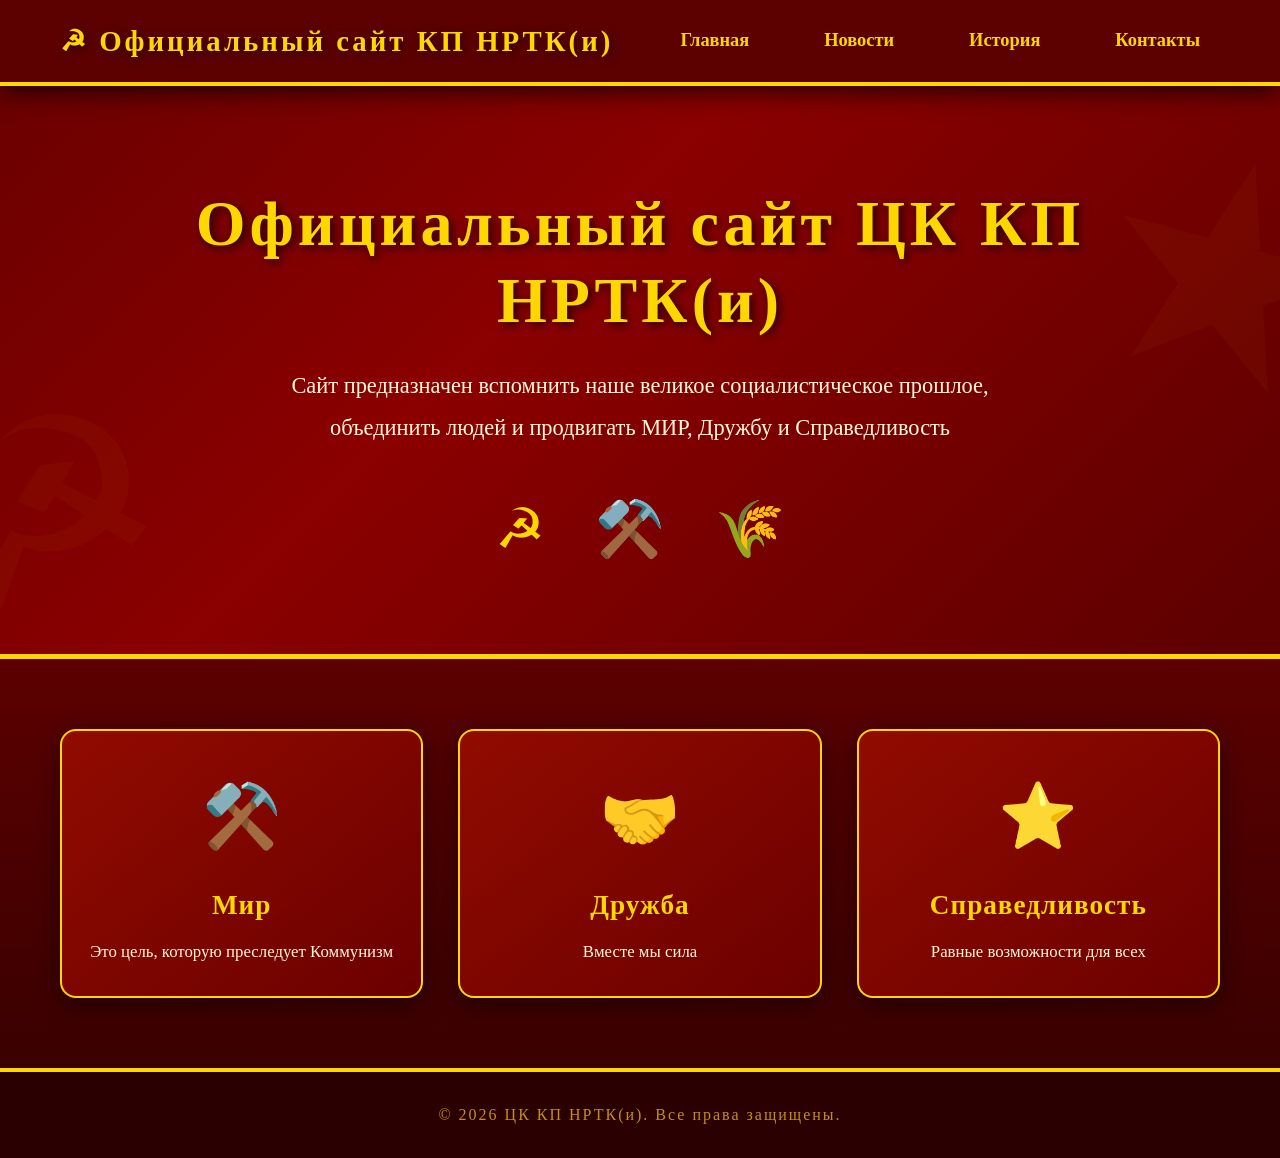
<file: index.html>
<!DOCTYPE html>
<html lang="ru">
<head>
    <meta charset="UTF-8">
    <meta name="viewport" content="width=device-width, initial-scale=1.0">
    <title>Main page KP</title>
    <link rel="stylesheet" href="style.css">
</head>
<body>
    <nav>
        <div class="nav-container">
            <a href="index.html" class="logo">☭ Официальный сайт КП НРТК(и)</a>
            <ul class="nav-links">
                <li><a href="index.html">Главная</a></li>
                <li><a href="news.html">Новости</a></li>
                <li><a href="history.html">История</a></li>
                <li><a href="contacts.html">Контакты</a></li>
            </ul>
        </div>
    </nav>

    <main>
        <section class="hero">
            <div class="hero-content">
                <div class="hero-text">
                    <h1>Официальный сайт ЦК КП НРТК(и)</h1>
                    <p>Сайт предназначен вспомнить наше великое социалистическое прошлое, объединить людей и продвигать МИР, Дружбу и Справедливость</p>
                    <div class="hero-symbols">
                        <span>☭</span>
                        <span>⚒️</span>
                        <span>🌾</span>
                    </div>
                </div>
            </div>
        </section>

        <section class="features">
            <div class="container">
                <div class="feature-grid">
                    <div class="feature-card">
                        <div class="feature-icon">⚒️</div>
                        <h3>Мир</h3>
                        <p>Это цель, которую преследует Коммунизм</p>
                    </div>
                    <div class="feature-card">
                        <div class="feature-icon">🤝</div>
                        <h3>Дружба</h3>
                        <p>Вместе мы сила</p>
                    </div>
                    <div class="feature-card">
                        <div class="feature-icon">⭐</div>
                        <h3>Справедливость</h3>
                        <p>Равные возможности для всех</p>
                    </div>
                </div>
            </div>
        </section>
    </main>

    <footer>
        <p>© 2026 ЦК КП НРТК(и). Все права защищены.</p>
    </footer>
</body>
</html>
</file>
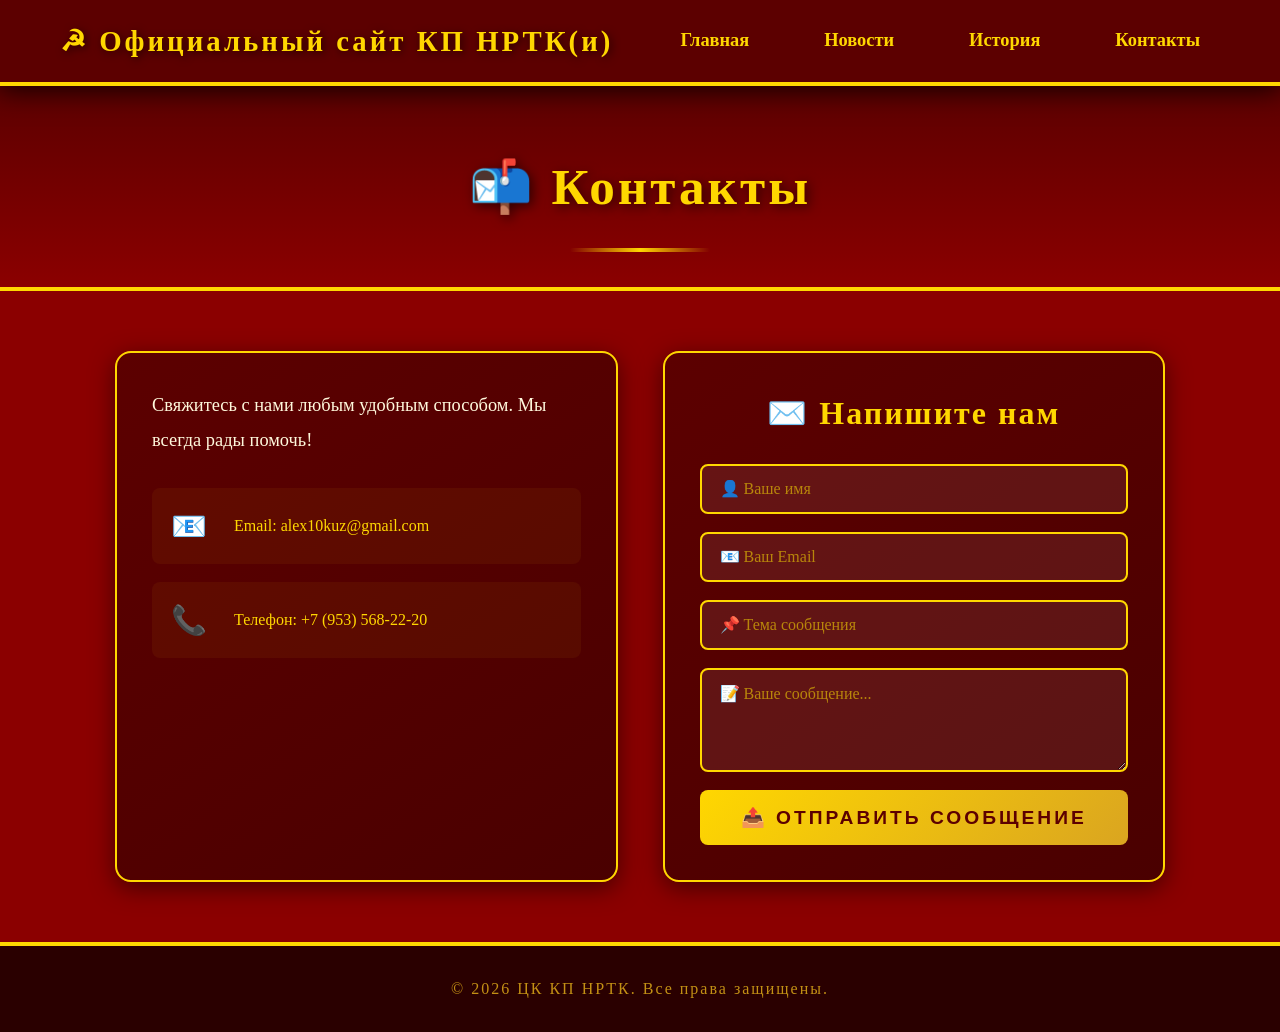
<file: contacts.html>
<!DOCTYPE html>
<html lang="ru">
<head>
    <meta charset="UTF-8">
    <meta name="viewport" content="width=device-width, initial-scale=1.0">
    <title>Контакты - Социалистический портал</title>
    <link rel="stylesheet" href="style.css">
    <style>
        /* ---------- СТИЛИ ДЛЯ КОНТАКТОВ ---------- */
        .contacts-content {
            padding: 60px 0;
            background: #8B0000;
        }

        .contacts-grid {
            display: grid;
            grid-template-columns: 1fr 1fr;
            gap: 45px;
            max-width: 1050px;
            margin: 0 auto;
        }

        .contact-info {
            background: linear-gradient(145deg, #5C0000, #4A0000);
            padding: 35px;
            border-radius: 16px;
            border: 2px solid #FFD700;
            box-shadow: 0 6px 25px rgba(0,0,0,0.5);
        }

        .contact-info p {
            font-size: 1.15rem;
            color: #FFF8DC;
            margin-bottom: 30px;
            line-height: 1.9;
        }

        .contact-details {
            display: flex;
            flex-direction: column;
            gap: 18px;
        }

        .contact-item {
            display: flex;
            align-items: center;
            gap: 18px;
            padding: 14px 18px;
            background: rgba(255,215,0,0.05);
            border-radius: 8px;
            transition: all 0.3s ease;
            border: 1px solid transparent;
        }

        .contact-item:hover {
            background: rgba(255,215,0,0.1);
            transform: translateX(8px);
            border-color: rgba(255,215,0,0.2);
        }

        .contact-icon {
            font-size: 1.8rem;
            min-width: 45px;
        }

        /* ---------- ФОРМА ---------- */
        .contact-form {
            background: linear-gradient(145deg, #5C0000, #4A0000);
            padding: 35px;
            border-radius: 16px;
            border: 2px solid #FFD700;
            box-shadow: 0 6px 25px rgba(0,0,0,0.5);
        }

        .contact-form h3 {
            color: #FFD700;
            font-size: 2rem;
            margin-bottom: 25px;
            text-align: center;
            letter-spacing: 2px;
        }

        .contact-form form {
            display: flex;
            flex-direction: column;
            gap: 18px;
        }

        .contact-form input,
        .contact-form textarea {
            padding: 14px 18px;
            background: rgba(255,255,255,0.08);
            border: 2px solid #FFD700;
            border-radius: 8px;
            color: #FFF8DC;
            font-size: 1rem;
            font-family: inherit;
            transition: all 0.3s ease;
        }

        .contact-form input:focus,
        .contact-form textarea:focus {
            outline: none;
            background: rgba(255,255,255,0.12);
            border-color: #FFF8DC;
            box-shadow: 0 0 20px rgba(255,215,0,0.15);
        }

        .contact-form input::placeholder,
        .contact-form textarea::placeholder {
            color: #B8860B;
        }

        .btn-submit {
            padding: 16px;
            background: linear-gradient(135deg, #FFD700, #DAA520);
            color: #5C0000;
            border: none;
            border-radius: 8px;
            font-size: 1.2rem;
            font-weight: bold;
            cursor: pointer;
            transition: all 0.3s ease;
            text-transform: uppercase;
            letter-spacing: 3px;
        }

        .btn-submit:hover {
            background: linear-gradient(135deg, #FFF8DC, #FFD700);
            transform: translateY(-3px);
            box-shadow: 0 8px 30px rgba(255,215,0,0.3);
        }

        .btn-submit:disabled {
            opacity: 0.6;
            cursor: not-allowed;
            transform: none;
        }

        /* ---------- УВЕДОМЛЕНИЯ ---------- */
        .form-message {
            display: none;
            padding: 15px 20px;
            border-radius: 8px;
            text-align: center;
            font-size: 1rem;
            margin-top: 15px;
            animation: slideDown 0.5s ease;
        }

        .form-message.show {
            display: block;
        }

        .form-message.success {
            background: rgba(107, 255, 107, 0.1);
            border: 2px solid #6BFF6B;
            color: #6BFF6B;
        }

        .form-message.error {
            background: rgba(255, 107, 107, 0.1);
            border: 2px solid #FF6B6B;
            color: #FF6B6B;
        }

        .form-message.loading {
            background: rgba(107, 181, 255, 0.1);
            border: 2px solid #6BB5FF;
            color: #6BB5FF;
        }

        @keyframes slideDown {
            from {
                opacity: 0;
                transform: translateY(-20px);
            }
            to {
                opacity: 1;
                transform: translateY(0);
            }
        }

        /* ---------- SPINNER ДЛЯ ЗАГРУЗКИ ---------- */
        .spinner {
            display: inline-block;
            width: 20px;
            height: 20px;
            border: 3px solid rgba(255,255,255,0.3);
            border-radius: 50%;
            border-top-color: #fff;
            animation: spin 1s ease-in-out infinite;
            margin-right: 10px;
            vertical-align: middle;
        }

        @keyframes spin {
            to { transform: rotate(360deg); }
        }

        @media (max-width: 768px) {
            .contacts-grid {
                grid-template-columns: 1fr;
                gap: 30px;
            }
            
            .contact-form,
            .contact-info {
                padding: 20px;
            }
        }
    </style>
</head>
<body>
    <nav>
        <div class="nav-container">
            <a href="index.html" class="logo">☭ Официальный сайт КП НРТК(и)</a>
            <ul class="nav-links">
                <li><a href="index.html">Главная</a></li>
                <li><a href="news.html">Новости</a></li>
                <li><a href="history.html">История</a></li>
                <li><a href="contacts.html" class="active">Контакты</a></li>
            </ul>
        </div>
    </nav>

    <main>
        <section class="page-header">
            <div class="container">
                <h1>📬 Контакты</h1>
                <div class="divider"></div>
            </div>
        </section>

        <section class="contacts-content">
            <div class="container">
                <div class="contacts-grid">
                    <!-- Контактная информация -->
                    <div class="contact-info">
                        <p>
                            <!-- ВСТАВЬТЕ СВОЙ ТЕКСТ ЗДЕСЬ -->
                            Свяжитесь с нами любым удобным способом. Мы всегда рады помочь!
                        </p>
                        
                        <div class="contact-details">
                            <div class="contact-item">
                                <span class="contact-icon">📧</span>
                                <span>Email: alex10kuz@gmail.com</span>
                            </div>
                            <div class="contact-item">
                                <span class="contact-icon">📞</span>
                                <span>Телефон: +7 (953) 568-22-20</span>
                            </div>
                        </div>
                    </div>
                    
                    <!-- ФОРМА ОБРАТНОЙ СВЯЗИ -->
                    <div class="contact-form">
                        <h3>✉️ Напишите нам</h3>
                        
                        <!-- 
                            ═══════════════════════════════════════════
                            ВАШ ЭНДПОИНТ ОТ FORMSUBMIT
                            ═══════════════════════════════════════════
                        -->
                        <form id="contactForm" 
                              action="https://formsubmit.co/el/yaseso" 
                              method="POST"
                              onsubmit="return handleSubmit(event)">
                            
                            <!-- Скрытые настройки FormSubmit -->
                            <input type="hidden" name="_captcha" value="false">
                            <input type="hidden" name="_template" value="table">
                            <input type="hidden" name="_next" value="https://your-site.com/thanks.html">
                            
                            <!-- Поля формы -->
                            <input type="text" name="name" placeholder="👤 Ваше имя" required>
                            <input type="email" name="email" placeholder="📧 Ваш Email" required>
                            <input type="text" name="subject" placeholder="📌 Тема сообщения" required>
                            <textarea name="message" rows="4" placeholder="📝 Ваше сообщение..." required></textarea>
                            
                            <button type="submit" class="btn-submit" id="submitBtn">
                                📤 Отправить сообщение
                            </button>
                        </form>
                        
                        <!-- Сообщения об успехе/ошибке -->
                        <div id="formMessage" class="form-message"></div>
                    </div>
                </div>
            </div>
        </section>
    </main>

    <footer>
        <p>© 2026 ЦК КП НРТК. Все права защищены.</p>
    </footer>

    <script>
        // ==============================================
        // ОБРАБОТКА ОТПРАВКИ ФОРМЫ
        // ==============================================
        
        async function handleSubmit(e) {
            e.preventDefault();
            
            const form = document.getElementById('contactForm');
            const submitBtn = document.getElementById('submitBtn');
            const messageDiv = document.getElementById('formMessage');
            
            // Получаем данные формы
            const formData = new FormData(form);
            
            // Показываем загрузку
            submitBtn.disabled = true;
            submitBtn.innerHTML = '<span class="spinner"></span> Отправка...';
            
            messageDiv.className = 'form-message loading show';
            messageDiv.textContent = '⏳ Отправка сообщения...';
            
            try {
                // Отправляем запрос на ваш эндпоинт
                const response = await fetch('https://formsubmit.co/el/yaseso', {
                    method: 'POST',
                    body: formData
                });
                
                // FormSubmit возвращает HTML-страницу, проверяем статус
                if (response.ok) {
                    // Успешно отправлено
                    messageDiv.className = 'form-message success show';
                    messageDiv.innerHTML = `
                        ✅ <strong>Спасибо!</strong> Ваше сообщение отправлено.<br>
                        <small style="opacity: 0.7;">Мы свяжемся с вами в ближайшее время.</small>
                    `;
                    
                    // Очищаем форму
                    form.reset();
                    
                    // Скрываем сообщение через 5 секунд
                    setTimeout(() => {
                        messageDiv.className = 'form-message';
                    }, 5000);
                } else {
                    throw new Error('Ошибка отправки: ' + response.status);
                }
                
            } catch (error) {
                // Ошибка
                messageDiv.className = 'form-message error show';
                messageDiv.innerHTML = `
                    ❌ <strong>Ошибка!</strong> Не удалось отправить сообщение.<br>
                    <small style="opacity: 0.7;">Пожалуйста, попробуйте позже или напишите нам на почту напрямую.</small>
                `;
                
                console.error('Ошибка отправки:', error);
            } finally {
                // Восстанавливаем кнопку
                submitBtn.disabled = false;
                submitBtn.innerHTML = '📤 Отправить сообщение';
            }
        }

        // ==============================================
        // АЛЬТЕРНАТИВНЫЙ ВАРИАНТ (если fetch не работает)
        // ==============================================
        
        // Если форма не отправляется через fetch, используйте этот вариант:
        /*
        function handleSubmit(e) {
            // Форма отправится обычным способом через action
            // Показываем сообщение об успехе
            const messageDiv = document.getElementById('formMessage');
            messageDiv.className = 'form-message success show';
            messageDiv.innerHTML = `
                ✅ <strong>Спасибо!</strong> Ваше сообщение отправлено.<br>
                <small style="opacity: 0.7;">Мы свяжемся с вами в ближайшее время.</small>
            `;
            
            setTimeout(() => {
                messageDiv.className = 'form-message';
            }, 5000);
            
            return true; // Разрешаем отправку
        }
        */
    </script>
</body>
</html>
</file>
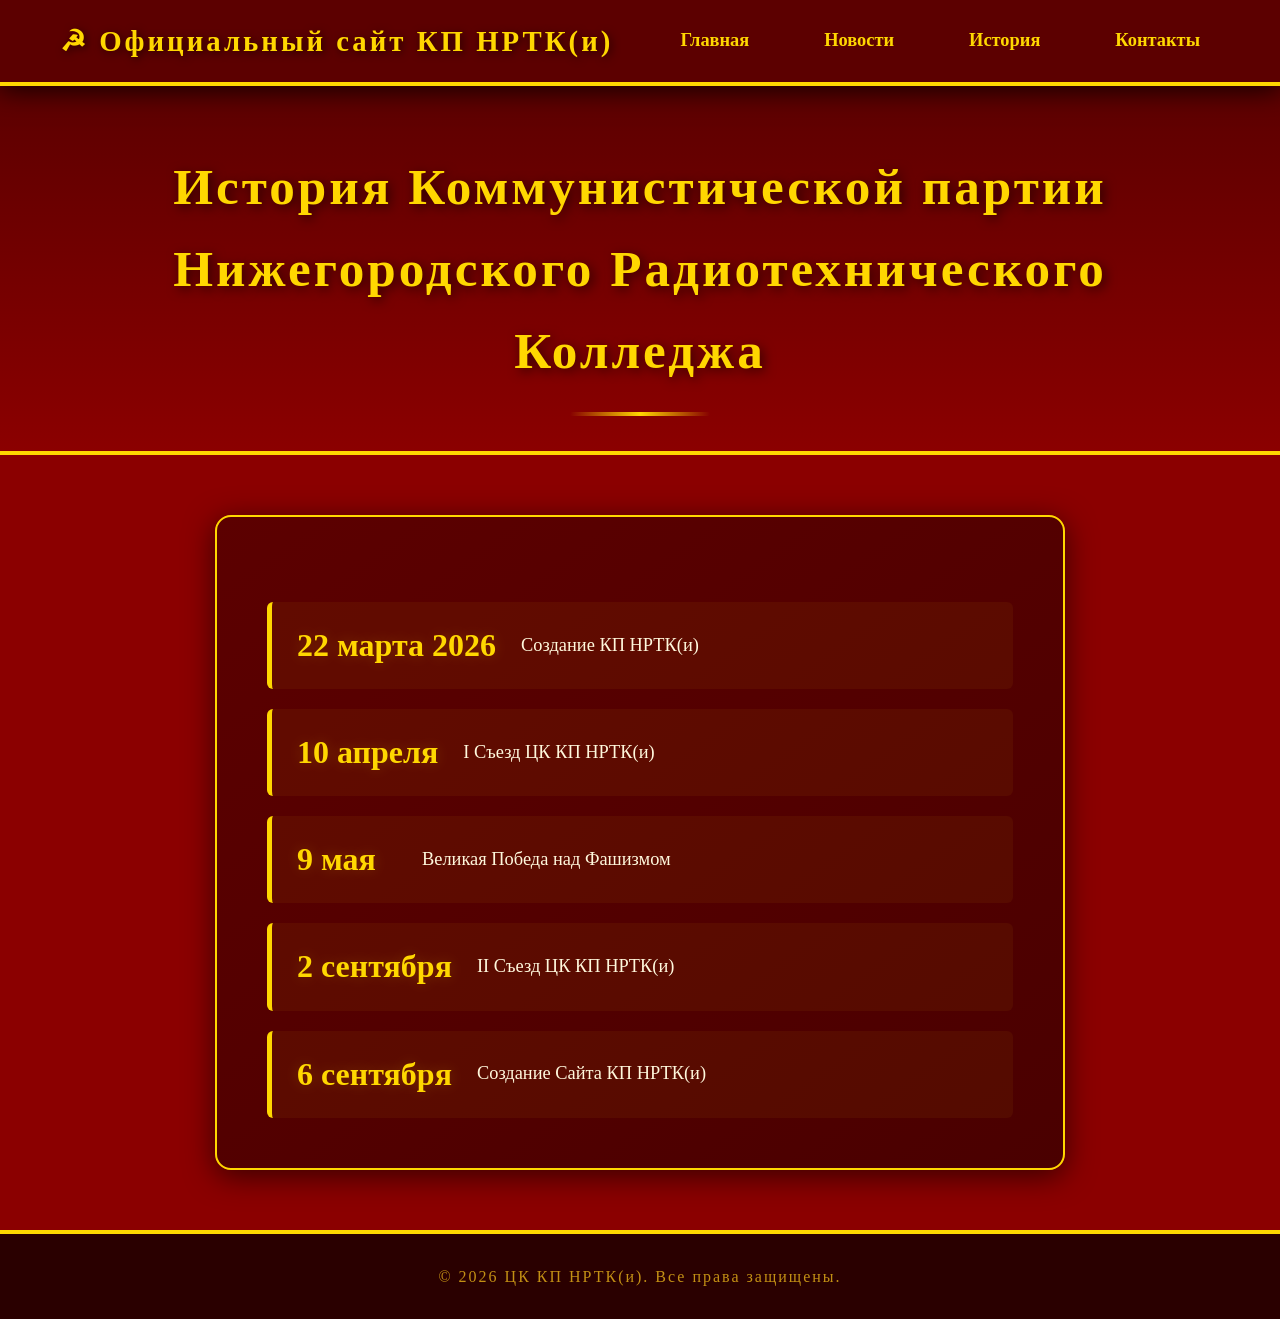
<file: history.html>
<!DOCTYPE html>
<html lang="ru">
<head>
    <meta charset="UTF-8">
    <meta name="viewport" content="width=device-width, initial-scale=1.0">
    <title>История - Социалистический портал</title>
    <link rel="stylesheet" href="style.css">
</head>
<body>
    <nav>
        <div class="nav-container">
            <a href="index.html" class="logo">☭ Официальный сайт КП НРТК(и)</a>
            <ul class="nav-links">
                <li><a href="index.html">Главная</a></li>
                <li><a href="news.html">Новости</a></li>
                <li><a href="history.html">История</a></li>
                <li><a href="contacts.html">Контакты</a></li>
            </ul>
        </div>
    </nav>

    <main>
        <section class="page-header">
            <div class="container">
                <h1>История Коммунистической партии Нижегородского Радиотехнического Колледжа</h1>
                <div class="divider"></div>
            </div>
        </section>

        <section class="history-content">
            <div class="container">
                <div class="history-text">
                    <p></p>
                    
                    <div class="history-timeline">
                        <div class="timeline-item">
                            <div class="year">22 марта 2026</div>
                            <div class="event">Создание КП НРТК(и)</div>
                        </div>
                        <div class="timeline-item">
                            <div class="year">10 апреля</div>
                            <div class="event">I Съезд ЦК КП НРТК(и)</div>
                        </div>
                        <div class="timeline-item">
                            <div class="year">9 мая</div>
                            <div class="event">Великая Победа над Фашизмом</div>
                        </div>
                        <div class="timeline-item">
                            <div class="year">2 сентября</div>
                            <div class="event">II Съезд ЦК КП НРТК(и)</div>
                        </div>    
                        <div class="timeline-item">
                            <div class="year">6 сентября</div>
                            <div class="event">Создание Сайта КП НРТК(и)</div>
                        </div> 
                        </div>
                    </div>
                </div>
            </div>
        </section>
    </main>

    <footer>
        <p>© 2026 ЦК КП НРТК(и). Все права защищены.</p>
    </footer>
</body>
</html>
</file>
<file: style.css>
/* ============================================
   КОММУНИСТИЧЕСКИ-СОЦИАЛИСТИЧЕСКИЙ СТИЛЬ
   ============================================ */

/* ---------- Общие настройки ---------- */
* {
    margin: 0;
    padding: 0;
    box-sizing: border-box;
}

body {
    font-family: 'Georgia', 'Times New Roman', serif;
    background: #8B0000;
    color: #FFD700;
    line-height: 1.6;
    min-height: 100vh;
    display: flex;
    flex-direction: column;
}

/* ---------- Шапка / Навигация ---------- */
nav {
    background: #5C0000;
    border-bottom: 4px solid #FFD700;
    padding: 18px 0;
    box-shadow: 0 4px 25px rgba(0,0,0,0.8);
    position: sticky;
    top: 0;
    z-index: 100;
}

.nav-container {
    max-width: 1200px;
    margin: 0 auto;
    padding: 0 20px;
    display: flex;
    justify-content: space-between;
    align-items: center;
    flex-wrap: wrap;
}

.logo {
    font-size: 1.8rem;
    font-weight: bold;
    color: #FFD700;
    text-decoration: none;
    letter-spacing: 3px;
    text-shadow: 2px 2px 8px rgba(0,0,0,0.6);
    transition: all 0.3s ease;
}

.logo:hover {
    color: #FFF8DC;
    transform: scale(1.03);
    text-shadow: 0 0 20px rgba(255,215,0,0.3);
}

.nav-links {
    list-style: none;
    display: flex;
    gap: 35px;
}

.nav-links a {
    color: #FFD700;
    text-decoration: none;
    font-size: 1.15rem;
    font-weight: bold;
    padding: 8px 18px;
    border-radius: 6px;
    transition: all 0.3s ease;
    border: 2px solid transparent;
    position: relative;
}

.nav-links a::after {
    content: '';
    position: absolute;
    bottom: 0;
    left: 50%;
    width: 0;
    height: 2px;
    background: #FFD700;
    transition: all 0.3s ease;
    transform: translateX(-50%);
}

.nav-links a:hover::after {
    width: 80%;
}

.nav-links a:hover {
    background: rgba(255,215,0,0.1);
    border-color: #FFD700;
    transform: translateY(-2px);
}

/* ---------- Основной контент ---------- */
main {
    flex: 1;
}

.container {
    max-width: 1200px;
    margin: 0 auto;
    padding: 0 20px;
}

/* ---------- Герой-блок (главная) ---------- */
.hero {
    padding: 100px 0 80px;
    background: linear-gradient(135deg, #6B0000 0%, #8B0000 40%, #5C0000 100%);
    border-bottom: 5px solid #FFD700;
    text-align: center;
    position: relative;
    overflow: hidden;
}

.hero::before {
    content: '★';
    position: absolute;
    font-size: 300px;
    color: rgba(255,215,0,0.03);
    top: -50px;
    right: -80px;
    transform: rotate(15deg);
}

.hero::after {
    content: '☭';
    position: absolute;
    font-size: 250px;
    color: rgba(255,215,0,0.03);
    bottom: -60px;
    left: -60px;
    transform: rotate(-10deg);
}

.hero-content {
    max-width: 900px;
    margin: 0 auto;
    position: relative;
    z-index: 1;
}

.hero h1 {
    font-size: 4rem;
    margin-bottom: 25px;
    color: #FFD700;
    text-shadow: 3px 3px 10px rgba(0,0,0,0.7);
    letter-spacing: 4px;
    line-height: 1.2;
}

.hero p {
    font-size: 1.4rem;
    color: #FFF8DC;
    margin-bottom: 35px;
    line-height: 1.9;
    max-width: 700px;
    margin-left: auto;
    margin-right: auto;
}

.hero-symbols {
    font-size: 3.5rem;
    display: flex;
    justify-content: center;
    gap: 50px;
    margin-top: 25px;
}

.hero-symbols span {
    animation: pulse 2.5s infinite ease-in-out;
    display: inline-block;
}

.hero-symbols span:nth-child(2) {
    animation-delay: 0.3s;
}

.hero-symbols span:nth-child(3) {
    animation-delay: 0.6s;
}

@keyframes pulse {
    0%, 100% { transform: scale(1) rotate(0deg); opacity: 0.8; }
    50% { transform: scale(1.2) rotate(5deg); opacity: 1; }
}

/* ---------- Карточки (главная) ---------- */
.features {
    padding: 70px 0;
    background: linear-gradient(180deg, #5C0000 0%, #3A0000 100%);
}

.feature-grid {
    display: grid;
    grid-template-columns: repeat(auto-fit, minmax(260px, 1fr));
    gap: 35px;
}

.feature-card {
    background: linear-gradient(145deg, #8B0000, #6B0000);
    padding: 35px 25px 30px;
    text-align: center;
    border: 2px solid #FFD700;
    border-radius: 16px;
    transition: all 0.4s ease;
    box-shadow: 0 6px 25px rgba(0,0,0,0.5);
    position: relative;
    overflow: hidden;
}

.feature-card::before {
    content: '';
    position: absolute;
    top: 0;
    left: 0;
    right: 0;
    bottom: 0;
    background: linear-gradient(135deg, rgba(255,215,0,0.05), transparent);
    pointer-events: none;
}

.feature-card:hover {
    transform: translateY(-12px);
    box-shadow: 0 12px 40px rgba(255,215,0,0.15);
    border-color: #FFF8DC;
    background: linear-gradient(145deg, #9B1B1B, #7B0B0B);
}

.feature-icon {
    font-size: 4rem;
    margin-bottom: 15px;
    display: block;
}

.feature-card h3 {
    color: #FFD700;
    font-size: 1.7rem;
    margin-bottom: 12px;
    letter-spacing: 1px;
}

.feature-card p {
    color: #FFF8DC;
    font-size: 1.05rem;
}

/* ---------- Страницы (История, Контакты) ---------- */
.page-header {
    padding: 60px 0 35px;
    text-align: center;
    background: linear-gradient(180deg, #5C0000 0%, #8B0000 100%);
    border-bottom: 4px solid #FFD700;
}

.page-header h1 {
    font-size: 3.2rem;
    color: #FFD700;
    text-shadow: 3px 3px 12px rgba(0,0,0,0.6);
    letter-spacing: 3px;
}

.divider {
    width: 140px;
    height: 4px;
    background: linear-gradient(90deg, transparent, #FFD700, transparent);
    margin: 20px auto 0;
    border-radius: 2px;
}

/* ---------- История ---------- */
.history-content {
    padding: 60px 0;
    background: #8B0000;
}

.history-text {
    max-width: 850px;
    margin: 0 auto;
    background: linear-gradient(145deg, #5C0000, #4A0000);
    padding: 50px;
    border-radius: 16px;
    border: 2px solid #FFD700;
    box-shadow: 0 6px 30px rgba(0,0,0,0.6);
}

.history-text p {
    font-size: 1.2rem;
    color: #FFF8DC;
    margin-bottom: 35px;
    line-height: 1.9;
}

.history-timeline {
    display: flex;
    flex-direction: column;
    gap: 20px;
    margin-top: 30px;
}

.timeline-item {
    display: flex;
    align-items: center;
    gap: 25px;
    padding: 18px 25px;
    background: rgba(255,215,0,0.05);
    border-left: 5px solid #FFD700;
    border-radius: 6px;
    transition: all 0.3s ease;
}

.timeline-item:hover {
    background: rgba(255,215,0,0.1);
    transform: translateX(12px);
    border-left-color: #FFF8DC;
}

.year {
    font-size: 2rem;
    font-weight: bold;
    color: #FFD700;
    min-width: 100px;
    text-shadow: 0 0 15px rgba(255,215,0,0.2);
}

.event {
    font-size: 1.15rem;
    color: #FFF8DC;
}

/* ---------- Контакты ---------- */
.contacts-content {
    padding: 60px 0;
    background: #8B0000;
}

.contacts-grid {
    display: grid;
    grid-template-columns: 1fr 1fr;
    gap: 45px;
    max-width: 1050px;
    margin: 0 auto;
}

.contact-info {
    background: linear-gradient(145deg, #5C0000, #4A0000);
    padding: 35px;
    border-radius: 16px;
    border: 2px solid #FFD700;
    box-shadow: 0 6px 25px rgba(0,0,0,0.5);
}

.contact-info p {
    font-size: 1.15rem;
    color: #FFF8DC;
    margin-bottom: 30px;
    line-height: 1.9;
}

.contact-details {
    display: flex;
    flex-direction: column;
    gap: 18px;
}

.contact-item {
    display: flex;
    align-items: center;
    gap: 18px;
    padding: 14px 18px;
    background: rgba(255,215,0,0.05);
    border-radius: 8px;
    transition: all 0.3s ease;
    border: 1px solid transparent;
}

.contact-item:hover {
    background: rgba(255,215,0,0.1);
    transform: translateX(8px);
    border-color: rgba(255,215,0,0.2);
}

.contact-icon {
    font-size: 1.8rem;
    min-width: 45px;
}

/* ---------- Форма ---------- */
.contact-form {
    background: linear-gradient(145deg, #5C0000, #4A0000);
    padding: 35px;
    border-radius: 16px;
    border: 2px solid #FFD700;
    box-shadow: 0 6px 25px rgba(0,0,0,0.5);
}

.contact-form h3 {
    color: #FFD700;
    font-size: 2rem;
    margin-bottom: 25px;
    text-align: center;
    letter-spacing: 2px;
}

.contact-form form {
    display: flex;
    flex-direction: column;
    gap: 18px;
}

.contact-form input,
.contact-form textarea {
    padding: 14px 18px;
    background: rgba(255,255,255,0.08);
    border: 2px solid #FFD700;
    border-radius: 8px;
    color: #FFF8DC;
    font-size: 1rem;
    font-family: inherit;
    transition: all 0.3s ease;
}

.contact-form input:focus,
.contact-form textarea:focus {
    outline: none;
    background: rgba(255,255,255,0.12);
    border-color: #FFF8DC;
    box-shadow: 0 0 20px rgba(255,215,0,0.15);
}

.contact-form input::placeholder,
.contact-form textarea::placeholder {
    color: #B8860B;
}

.btn-submit {
    padding: 16px;
    background: linear-gradient(135deg, #FFD700, #DAA520);
    color: #5C0000;
    border: none;
    border-radius: 8px;
    font-size: 1.2rem;
    font-weight: bold;
    cursor: pointer;
    transition: all 0.3s ease;
    text-transform: uppercase;
    letter-spacing: 3px;
}

.btn-submit:hover {
    background: linear-gradient(135deg, #FFF8DC, #FFD700);
    transform: translateY(-3px);
    box-shadow: 0 8px 30px rgba(255,215,0,0.3);
}

/* ---------- Подвал ---------- */
footer {
    background: #2A0000;
    color: #D4A017;
    text-align: center;
    padding: 30px 0;
    border-top: 4px solid #FFD700;
    margin-top: auto;
}

footer p {
    font-size: 1rem;
    letter-spacing: 2px;
    opacity: 0.9;
}

/* ---------- Адаптивность ---------- */
@media (max-width: 768px) {
    .nav-container {
        flex-direction: column;
        gap: 18px;
    }
    
    .nav-links {
        flex-wrap: wrap;
        justify-content: center;
        gap: 12px;
    }
    
    .nav-links a {
        font-size: 1rem;
        padding: 6px 14px;
    }
    
    .hero {
        padding: 60px 0 50px;
    }
    
    .hero h1 {
        font-size: 2.5rem;
    }
    
    .hero p {
        font-size: 1.1rem;
    }
    
    .hero-symbols {
        gap: 25px;
        font-size: 2.8rem;
    }
    
    .hero::before,
    .hero::after {
        display: none;
    }
    
    .contacts-grid {
        grid-template-columns: 1fr;
        gap: 30px;
    }
    
    .page-header h1 {
        font-size: 2.2rem;
    }
    
    .timeline-item {
        flex-direction: column;
        align-items: flex-start;
        gap: 8px;
    }
    
    .year {
        min-width: auto;
        font-size: 1.6rem;
    }
    
    .history-text {
        padding: 25px;
    }
    
    .feature-grid {
        grid-template-columns: 1fr;
        gap: 25px;
    }
}

@media (max-width: 480px) {
    .hero h1 {
        font-size: 2rem;
    }
    
    .hero p {
        font-size: 1rem;
    }
    
    .hero-symbols {
        gap: 15px;
        font-size: 2.2rem;
    }
    
    .logo {
        font-size: 1.4rem;
    }
    
    .contact-form,
    .contact-info {
        padding: 20px;
    }
    
    .page-header h1 {
        font-size: 1.8rem;
    }
    
    .feature-card {
        padding: 25px 18px;
    }
}
</file>
